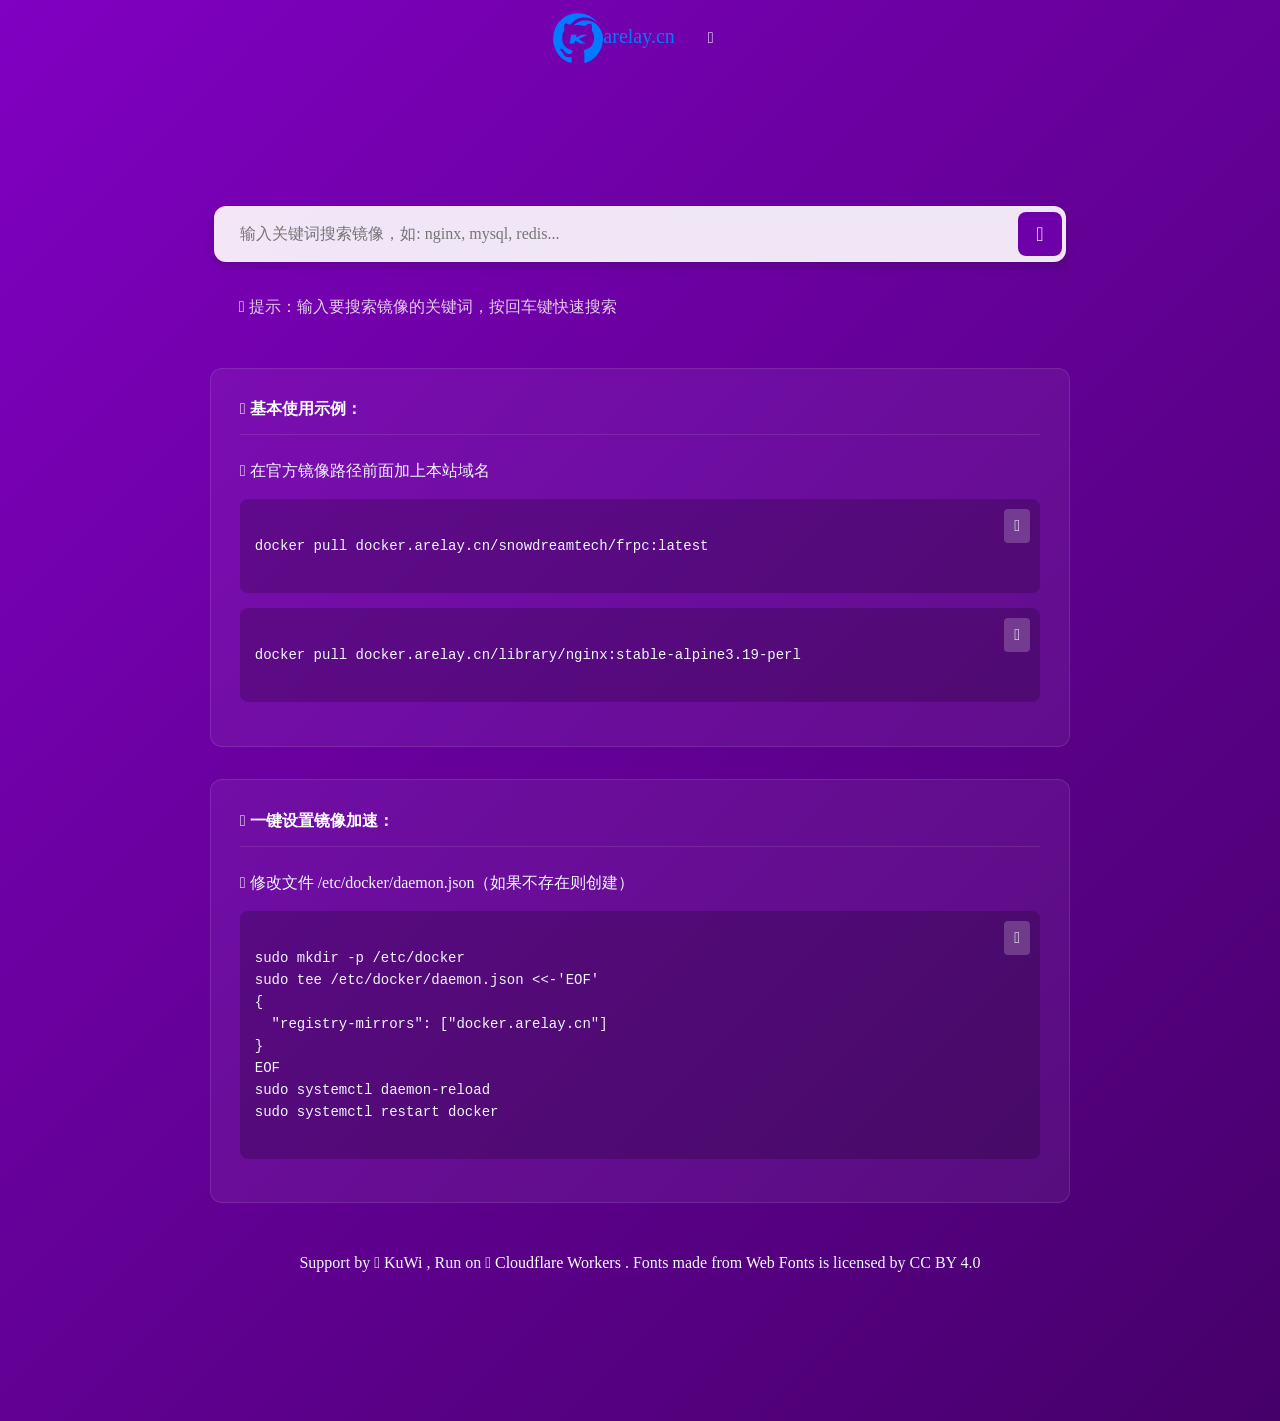
<file: index.html>
<!DOCTYPE html>
<html>
<head>
    <title>Docker Hub 镜像搜索</title>
    <meta charset="UTF-8">
	<link rel="shortcut icon" href="https://kuwinet.github.io/favicon.ico">
    <meta name="viewport" content="width=device-width, initial-scale=1.0">
	<!-- Bootstrap CSS -->
	<link rel="stylesheet" href="https://cdn.jsdelivr.net/npm/bootstrap@4.6.1/dist/css/bootstrap.min.css">
	<!-- Custom CSS -->
	<link href="https://kuwinet.github.io/css/navbar.css" rel="stylesheet">
	<link href="https://kuwinet.github.io/css/basic.css" rel="stylesheet">
	<link rel="stylesheet" href="https://kuwinet.github.io/CF-Dockerhub/style.css">
</head>
<body>
	<nav class="navbar navbar-expand-custom navbar-mainbg">
	    <div class="navbar-content">
	        <a class="navbar-brand navbar-logo" href="https://docker.arelay.cn/"><svg t="1745304037880" class="icon" viewBox="0 0 1024 1024" version="1.1" xmlns="http://www.w3.org/2000/svg" p-id="5857" width="50" height="50"><path d="M339.793 1016.03c-46.16-15.87-98.994-44.87-142.51-78.225-18.053-13.838-51.386-45.977-70.906-68.367C68.884 803.493 28.653 715.93 11.08 618.492c-6.546-36.3-8.392-85.44-5.215-138.893 2.386-40.15 9.822-78.348 23.605-121.252 26.773-83.335 65.633-146.52 129.103-209.911 25.66-25.629 40.291-38.062 64.963-55.203C297.894 41.57 384.107 10.914 471.844 4.939c29.365-2 96.737 0.19 122.676 3.988 70.125 10.267 143.666 39.439 204.02 80.928 20.125 13.834 36.147 26.89 58.735 47.863 24.347 22.606 59.561 61.786 57.463 63.933-0.433 0.444-8.4-5.892-17.706-14.08-57.19-50.32-123.372-82.02-192.92-92.405-22.682-3.387-93.133-3.87-110.333-0.756-64.104 11.605-120.225 36.204-170.737 74.837-17.565 13.435-52.85 47.849-68.661 66.968l-7.416 8.968-19.137-8.499c-50.672-22.505-76.641-26.114-85.816-11.925-5.24 8.103-9.418 21.161-11.265 35.209-2.326 17.685-0.918 70.73 2.219 83.629 2.931 12.05 3.988 9.227-14.186 37.899-14.749 23.267-20.88 35.964-24.14 49.99-5.574 23.986-6.453 114.83-1.397 144.496 9.694 56.891 45.05 112.42 88.397 138.835 13.227 8.06 38.05 19.247 58.153 26.208 23.887 8.271 64.422 31.029 64.422 36.168 0 1.163-2.232 7.145-4.959 13.292-2.727 6.148-6.15 14.929-7.608 19.513-6.658 20.95-10.027 23.611-36.722 29.011-20.764 4.2-42.077 3.357-56.275-2.226-19.823-7.796-33.97-19.886-63.288-54.09-23.477-27.389-33.18-36.441-46.24-43.137-21.201-10.868-40.109-10.891-53.616-0.065-2.739 2.195-1.657 3.569 23.014 29.206 26.674 27.72 28.066 29.602 50.185 67.825 27.348 47.26 40.698 59.08 75.55 66.895 10.73 2.406 19.001 2.814 56.012 2.762l43.424-0.06-0.476 49.318c-0.513 53.188-0.613 53.891-9.052 63.336-4.589 5.136-13.525 4.423-34.371-2.744z" fill="currentColor" p-id="5858"></path><path d="M649.11 1017.688l-5.974-4.496-0.983-68.502c-0.54-37.676-0.983-82.782-0.983-100.235v-31.733l-8.145-15.54c-4.48-8.548-8.133-16.492-8.117-17.655 0.032-2.406 30.263-23.06 43.66-29.83 4.887-2.469 15.884-7.036 24.436-10.15 57.902-21.076 97.682-55.272 121.944-104.825 18.188-37.148 29.411-95.574 26.886-139.97-2.66-46.77-11.642-76.357-35.686-117.547-13.913-23.834-13.885-23.707-9.954-45.38 6.237-34.394 0.014-94.547-11.368-109.882-2.66-3.585-3.555-3.782-16.587-3.65-9.328 0.094-17.599 1.225-25.622 3.506-21.472 6.102-58.961 22.782-76.87 34.202-5.779 3.686-13.727 8.158-17.661 9.938-6.999 3.167-7.401 3.183-18.513 0.73-6.247-1.38-22.687-5.489-36.534-9.133-41.793-10.998-48.253-11.94-81.454-11.876-31.904 0.062-47.969 2.039-73.065 8.992-7.604 2.107-14.51 3.598-15.347 3.312-3.24-1.105 33.856-33.266 55.195-47.851 42.338-28.938 97.405-50.042 147.252-56.435 19.404-2.488 69.261-2.094 89.599 0.709 116.293 16.026 218.834 94.388 271.852 207.75 14.503 31.01 25.338 65.448 30.936 98.334 9.534 56 3.04 139.488-16.32 209.804-41.234 149.756-145.846 271.573-285.059 331.941-19.326 8.381-52.737 19.967-57.577 19.967-2.183 0-6.657-2.023-9.942-4.495z" fill="currentColor" p-id="5859"></path><path d="M338.558 624.084c-1.9-1.946-0.865-7.477 15.384-82.144 9.004-41.374 16.415-77.916 16.469-81.203 0.073-4.456-0.753-6.682-3.252-8.753-1.842-1.527-2.867-3.27-2.277-3.875 1.444-1.478 115.787-1.414 117.234 0.066 0.626 0.64-1.317 10.295-4.32 21.454-5.961 22.166-6.527 26.639-3.366 26.639 3.017 0 30.254-12.186 72.416-32.4l36.741-17.615 49.896 0.112c27.442 0.062 52.894 0.631 56.56 1.265l6.664 1.153-84.045 42.655c-65.889 33.44-84.046 43.263-84.046 45.467 0 3.203 8.645 8.377 74.049 44.314 50.372 27.678 71.28 39.866 71.595 41.736 0.135 0.807-24.03 1.547-58.083 1.778l-58.316 0.397-40.91-24.075c-44.217-26.022-58.053-33.554-61.637-33.554-2.807 0-3.616 2.124-11.451 30.045-3.414 12.167-7.4 23.343-8.859 24.835-2.434 2.492-6.44 2.713-49.054 2.713-25.523 0-46.849-0.454-47.392-1.01z" fill="currentColor" p-id="5860"></path></svg><span class="text">arelay.cn</span></a>
	        <button class="navbar-toggler" type="button" data-toggle="collapse" data-target="#navbarSupportedContent" aria-controls="navbarSupportedContent" aria-expanded="false" aria-label="Toggle navigation">
	            <span class="iconfont">&#xe63c;</span>
	        </button>
	        <div class="collapse navbar-collapse" id="navbarSupportedContent">
	            <ul class="navbar-nav ml-auto">
	                <div class="hori-selector">
	                    <div class="left"></div>
	                    <div class="right"></div>
	                </div>
	                <li class="nav-item">
	                    <a class="nav-link" href="https://arelay.cn/"><span class="iconfont">&#xe7ab;</span> Github 加速</a>
	                </li>
	                <li class="nav-item active">
	                    <a class="nav-link" href="https://docker.arelay.cn/"><span class="iconfont">&#xe6cc;</span> Docker 加速</a>
	                </li>
	                <li class="nav-item">
	                    <a class="nav-link" href="https://kuwi.net/" target="_blank"><span class="iconfont">&#xe609;</span> KuWi 分享</a>
	                </li>
	                <li class="nav-item">
	                    <a class="nav-link" href="https://www.afrp.net/" target="_blank"><span class="iconfont">&#xe6ea;</span> aFrp 免费FRP服务</a>
	                </li>
	            </ul>
	        </div>
	    </div>
	</nav>
				  
    <div class="container">
        <div class="search-container">
            <input type="text" id="search-input" placeholder="输入关键词搜索镜像，如: nginx, mysql, redis...">
            <button id="search-button" title="搜索"><span class="iconfont">&#xe63d;</span>
            </button>
        </div>
		<div class="tips">
			<p style="text-align: left;"><span class="iconfont">&#xe763;</span> 提示：输入要搜索镜像的关键词，按回车键快速搜索</p>
		</div>
        <div class="example">
            <div class="example-title"><span class="iconfont">&#xe655;</span>️️️ 基本使用示例：</div>
            <p><span class="iconfont">&#xe600;</span>️️️ 在官方镜像路径前面加上本站域名</p>
            <pre>
                <button class="copy-button" data-clipboard-target="#code1">
                    <span class="copy-icon">&#xe60f;</span>
                </button>
<code class="language-bash" id="code1">docker pull docker.arelay.cn/snowdreamtech/frpc:latest</code>
            </pre>
            <pre>
                <button class="copy-button" data-clipboard-target="#code2">
                    <span class="copy-icon">&#xe60f;</span>
                </button>
<code class="language-bash" id="code2">docker pull docker.arelay.cn/library/nginx:stable-alpine3.19-perl</code>
            </pre>
        </div>
        <div class="example">
            <div class="example-title"><span class="iconfont">&#xe617;</span>️️️ 一键设置镜像加速：</div>
            <p><span class="iconfont">&#xe600;</span>️️️ 修改文件 <span class="tag">/etc/docker/daemon.json</span>（如果不存在则创建）</p>
            <pre>
                <button class="copy-button" data-clipboard-target="#code3">
                    <span class="copy-icon">&#xe60f;</span>
                </button>
<code class="language-bash" id="code3">sudo mkdir -p /etc/docker
sudo tee /etc/docker/daemon.json <<-'EOF'
{
  "registry-mirrors": ["docker.arelay.cn"]
}
EOF
sudo systemctl daemon-reload
sudo systemctl restart docker</code>
            </pre>
        </div>
        <p style="position: sticky;top: calc(100% - 2.5em);">
            <br><br>
            Support by <a href="https://kuwi.net/" target="_blank"><span class="iconfont">&#xe609;</span> KuWi</a> ,  Run on <a href="https://workers.cloudflare.com/" target="_blank"><span class="iconfont">&#xebf2;</span> Cloudflare Workers</a> . Fonts made from <a href="http://www.onlinewebfonts.com" target="_blank">Web Fonts</a> is licensed by CC BY 4.0
        </p>
    </div>
	<!-- jQuery -->
	<script src="https://cdn.jsdelivr.net/npm/jquery@3.4.1/dist/jquery.min.js"></script>
	
	<!-- Popper.js -->
	<script src="https://cdn.jsdelivr.net/npm/popper.js@1.16.1/dist/umd/popper.min.js"></script>
	
	<!-- Bootstrap JS -->
	<script src="https://cdn.jsdelivr.net/npm/bootstrap@4.5.2/dist/js/bootstrap.min.js"></script>
	
	<!-- Custom JS -->
	<script src="https://kuwinet.github.io/js/navbar.js"></script>
	<script src="https://kuwinet.github.io/CF-Dockerhub/script.js"></script>
</body>
</html>
</file>
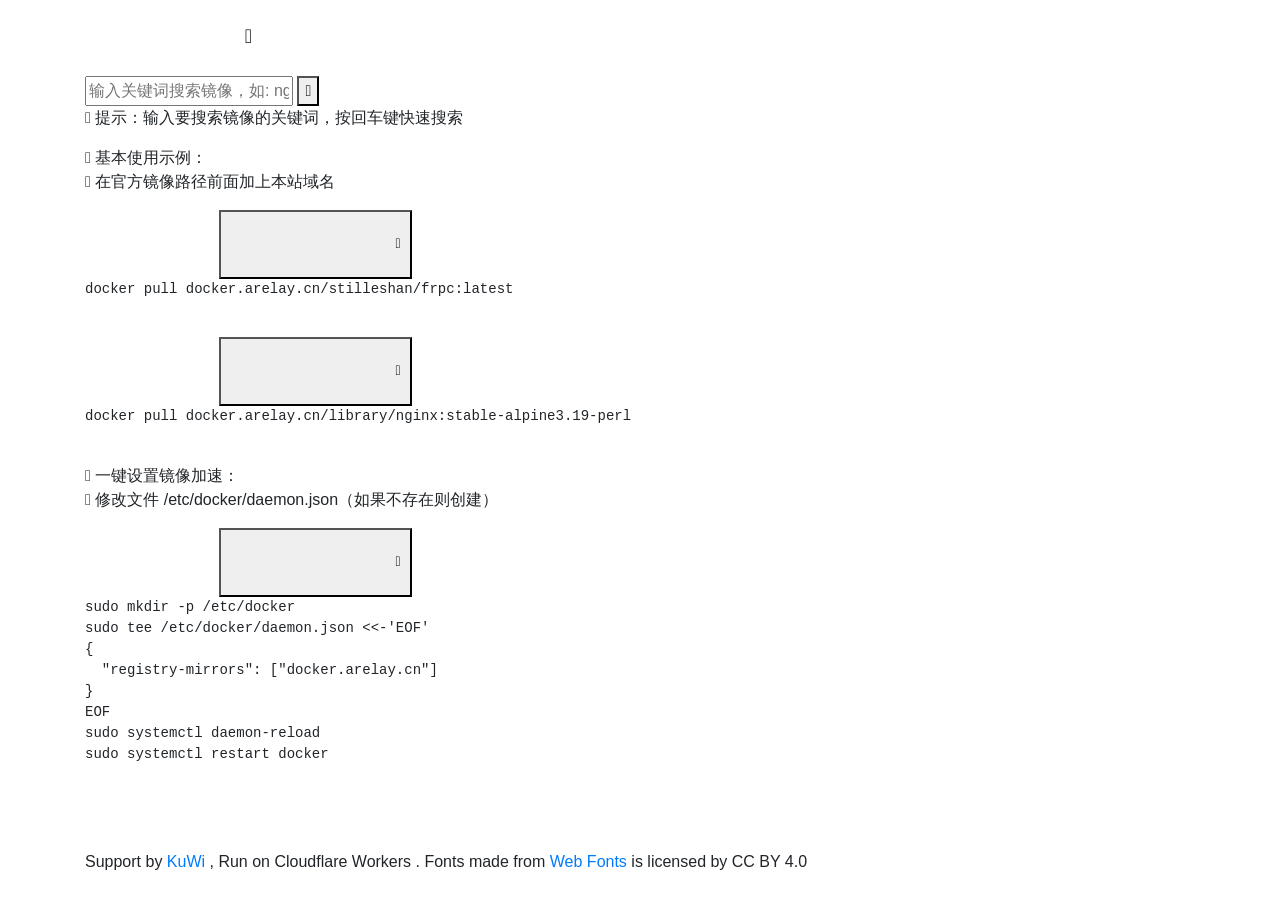
<file: .github/workflows/index.html>
<!DOCTYPE html>
<html>
<head>
    <title>Docker Hub 镜像搜索</title>
    <meta charset="UTF-8">
	<link rel="shortcut icon" href="https://kuwinet.github.io/favicon.ico">
    <meta name="viewport" content="width=device-width, initial-scale=1.0">
	<!-- Bootstrap CSS -->
	<link rel="stylesheet" href="https://cdn.jsdelivr.net/npm/bootstrap@4.6.1/dist/css/bootstrap.min.css">
	<!-- Custom CSS -->
	<link href="https://kuwinet.github.io/css/navbar.css" rel="stylesheet">
	<link href="https://kuwinet.github.io/css/basic.css" rel="stylesheet">
	<link rel="stylesheet" href="https://kuwinet.github.io/d-proxy/style.css">
</head>
<body>
	<nav class="navbar navbar-expand-custom navbar-mainbg">
	    <div class="navbar-content">
	        <a class="navbar-brand navbar-logo" href="https://arelay.cn/"><svg xmlns="http://www.w3.org/2000/svg" height="50" viewBox="0 0 2000 512">
	                <image href="https://kuwinet.github.io/images/logo.webp" />
	            </svg></a>
	        <button class="navbar-toggler" type="button" data-toggle="collapse" data-target="#navbarSupportedContent" aria-controls="navbarSupportedContent" aria-expanded="false" aria-label="Toggle navigation">
	            <span class="iconfont">&#xe63c;</span>
	        </button>
	        <div class="collapse navbar-collapse" id="navbarSupportedContent">
	            <ul class="navbar-nav ml-auto">
	                <div class="hori-selector">
	                    <div class="left"></div>
	                    <div class="right"></div>
	                </div>
	                <li class="nav-item">
	                    <a class="nav-link" href="https://arelay.cn/"><span class="iconfont">&#xe7ab;</span> Github 加速</a>
	                </li>
	                <li class="nav-item active">
	                    <a class="nav-link" href="https://docker.arelay.cn/"><span class="iconfont">&#xe6cc;</span> Docker 加速</a>
	                </li>
	                <li class="nav-item">
	                    <a class="nav-link" href="https://kuwi.net/" target="_blank"><span class="iconfont">&#xe609;</span> KuWi 分享</a>
	                </li>
	                <li class="nav-item">
	                    <a class="nav-link" href="https://www.afrp.net/" target="_blank"><span class="iconfont">&#xe6ea;</span> aFrp 免费FRP服务</a>
	                </li>
	            </ul>
	        </div>
	    </div>
	</nav>
				  
    <div class="container">
        <div class="search-container">
            <input type="text" id="search-input" placeholder="输入关键词搜索镜像，如: nginx, mysql, redis...">
            <button id="search-button" title="搜索"><span class="iconfont">&#xe63d;</span>
            </button>
        </div>
		<div class="tips">
			<p style="text-align: left;"><span class="iconfont">&#xe763;</span> 提示：输入要搜索镜像的关键词，按回车键快速搜索</p>
		</div>
        <div class="example">
            <div class="example-title"><span class="iconfont">&#xe655;</span>️️️ 基本使用示例：</div>
            <p><span class="iconfont">&#xe600;</span>️️️ 在官方镜像路径前面加上本站域名</p>
            <pre>
                <button class="copy-button" data-clipboard-target="#code1">
                    <span class="copy-icon">&#xe60f;</span>
                </button>
<code class="language-bash" id="code1">docker pull docker.arelay.cn/stilleshan/frpc:latest</code>
            </pre>
            <pre>
                <button class="copy-button" data-clipboard-target="#code2">
                    <span class="copy-icon">&#xe60f;</span>
                </button>
<code class="language-bash" id="code2">docker pull docker.arelay.cn/library/nginx:stable-alpine3.19-perl</code>
            </pre>
        </div>
        <div class="example">
            <div class="example-title"><span class="iconfont">&#xe617;</span>️️️ 一键设置镜像加速：</div>
            <p><span class="iconfont">&#xe600;</span>️️️ 修改文件 <span class="tag">/etc/docker/daemon.json</span>（如果不存在则创建）</p>
            <pre>
                <button class="copy-button" data-clipboard-target="#code3">
                    <span class="copy-icon">&#xe60f;</span>
                </button>
<code class="language-bash" id="code3">sudo mkdir -p /etc/docker
sudo tee /etc/docker/daemon.json <<-'EOF'
{
  "registry-mirrors": ["docker.arelay.cn"]
}
EOF
sudo systemctl daemon-reload
sudo systemctl restart docker</code>
            </pre>
        </div>
        <p style="position: sticky;top: calc(100% - 2.5em);">
            <br><br>
            Support by <a href="https://kuwi.net/" target="_blank">KuWi</a> ,  Run on Cloudflare Workers . Fonts made from <a href="http://www.onlinewebfonts.com">Web Fonts</a> is licensed by CC BY 4.0
        </p>
    </div>
	<!-- jQuery -->
	<script src="https://cdn.jsdelivr.net/npm/jquery@3.4.1/dist/jquery.min.js"></script>
	
	<!-- Popper.js -->
	<script src="https://cdn.jsdelivr.net/npm/popper.js@1.16.1/dist/umd/popper.min.js"></script>
	
	<!-- Bootstrap JS -->
	<script src="https://cdn.jsdelivr.net/npm/bootstrap@4.5.2/dist/js/bootstrap.min.js"></script>
	
	<!-- Custom JS -->
	<script src="https://kuwinet.github.io/js/navbar.js"></script>
	<script src="https://kuwinet.github.io/d-proxy/script.js"></script>
</body>
</html>
</file>
